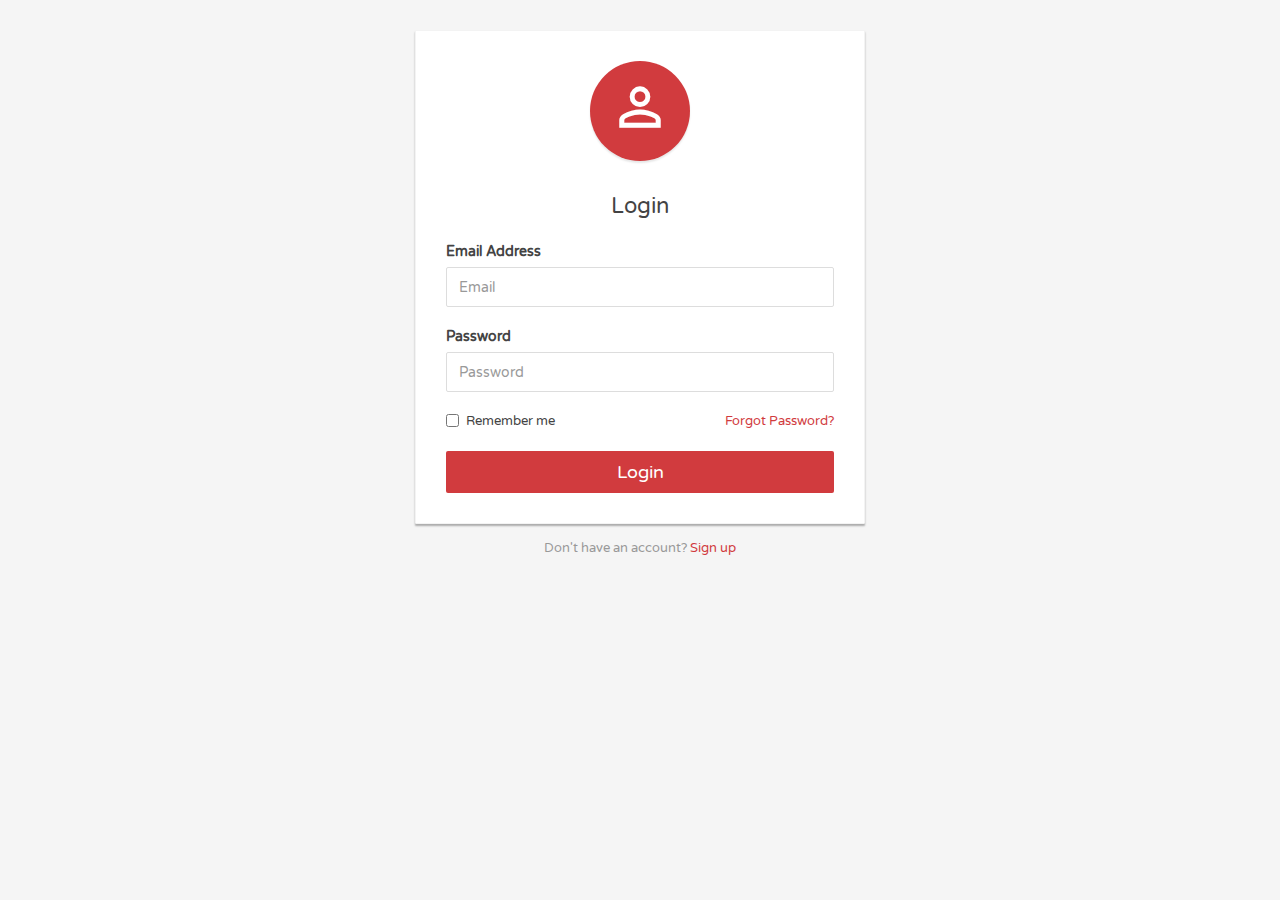
<file: Website/public/login.html>
<!DOCTYPE html>
  <html lang="en">
  <head>
    <meta charset="utf-8">
    <meta http-equiv="X-UA-Compatible" content="IE=edge">
    <meta name="viewport" content="width=device-width, initial-scale=1">
    <title>Login</title>
    <link rel="stylesheet" href="https://fonts.googleapis.com/icon?family=Material+Icons">
    <link href="https://fonts.googleapis.com/css?family=Roboto|Varela+Round" rel="stylesheet">
    <link rel="stylesheet" href="https://maxcdn.bootstrapcdn.com/bootstrap/3.3.7/css/bootstrap.min.css">
    <link rel="stylesheet" href="style.css">
  </head>
  <body>
  <div class="login-form">
      <form action="login.php" method="POST">
    		<div class="avatar" style="background: #d13b3e;"><i class="material-icons" style="background: #d13b3e;">&#xE7FF;</i></div>
        	<h4 class="modal-title">Login</h4>
            <div class="form-group">
                <label class="control-label" for="email">Email Address</label>
                <input type="text" class="form-control" placeholder="Email" required="required" name="email">
            </div>
            <div class="form-group">
                <label class="control-label" for="password">Password</label>
                <input type="password" class="form-control" placeholder="Password" required="required" name="password">
            </div>
            <div class="form-group small clearfix">
                <label class="checkbox-inline"><input type="checkbox"> Remember me</label>
                <a href="#" class="forgot-link" style="color: #d13b3e;">Forgot Password?</a>
            </div>
            <input type="submit" class="btn btn-primary btn-block btn-lg" style="background: #d13b3e;" value="Login" name="login">
        </form>
        <div class="text-center small">Don't have an account? <a href="register.php" style="color: #d13b3e;">Sign up</a></div>
    </div>
  </body>
</html>
</file>
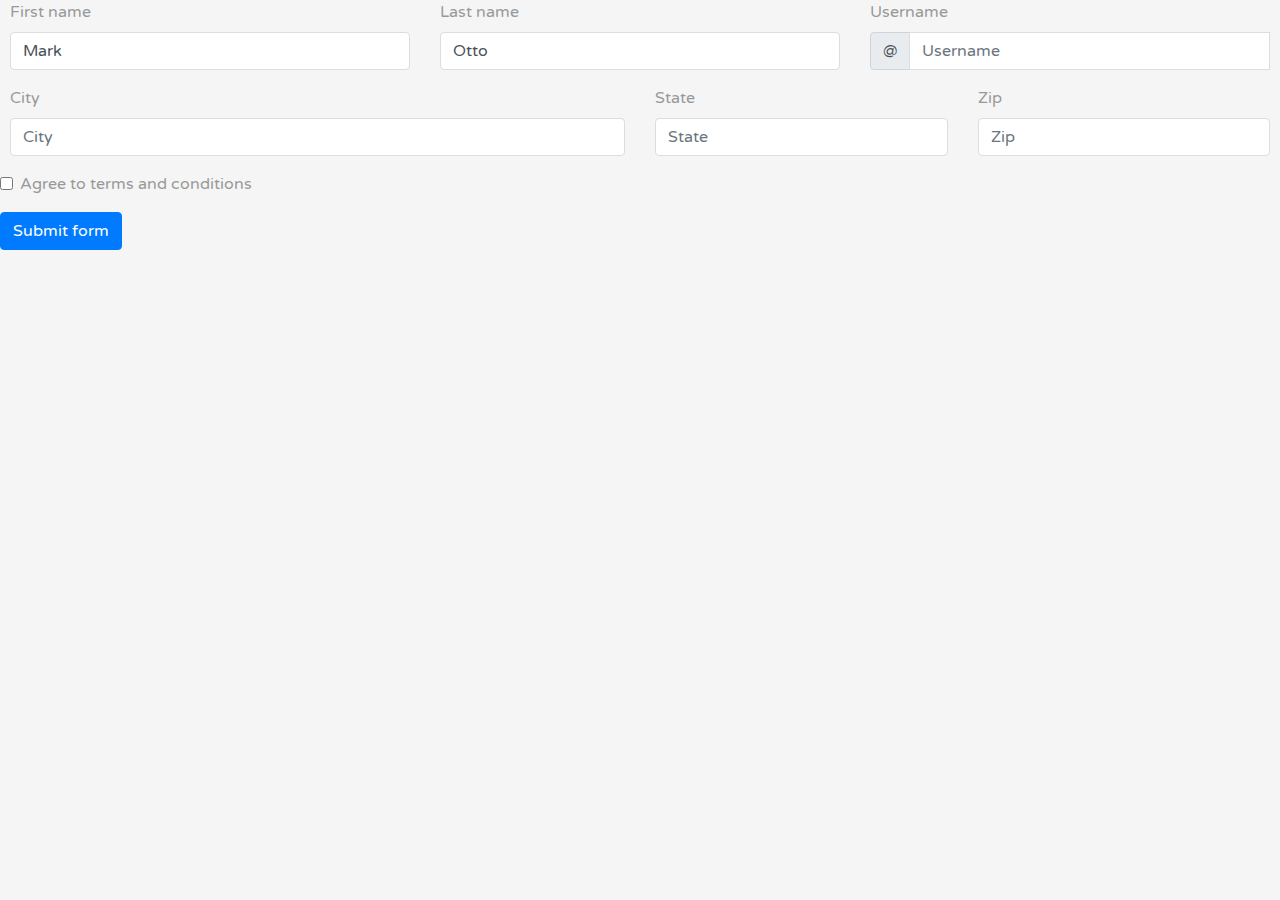
<file: Website/public/test.html>
<!DOCTYPE html>
  <html lang="en">
  <head>
    <meta charset="utf-8">
    <meta http-equiv="X-UA-Compatible" content="IE=edge">
    <meta name="viewport" content="width=device-width, initial-scale=1">
    <title>Login</title>
    <link rel="stylesheet" href="https://fonts.googleapis.com/icon?family=Material+Icons">
    <link href="https://fonts.googleapis.com/css?family=Roboto|Varela+Round" rel="stylesheet">
   <link href="bootstrap.min.css" rel="stylesheet">
    <link rel="stylesheet" href="style.css">
  </head>
  <body>
<form class="needs-validation" novalidate>
  <div class="form-row">
    <div class="col-md-4 mb-3">
      <label for="validationCustom01">First name</label>
      <input type="text" class="form-control" id="validationCustom01" placeholder="First name" value="Mark" required>
      <div class="valid-feedback">
        Looks good!
      </div>
    </div>
    <div class="col-md-4 mb-3">
      <label for="validationCustom02">Last name</label>
      <input type="text" class="form-control" id="validationCustom02" placeholder="Last name" value="Otto" required>
      <div class="valid-feedback">
        Looks good!
      </div>
    </div>
    <div class="col-md-4 mb-3">
      <label for="validationCustomUsername">Username</label>
      <div class="input-group">
        <div class="input-group-prepend">
          <span class="input-group-text" id="inputGroupPrepend">@</span>
        </div>
        <input type="text" class="form-control" id="validationCustomUsername" placeholder="Username" aria-describedby="inputGroupPrepend" required>
        <div class="invalid-feedback">
          Please choose a username.
        </div>
      </div>
    </div>
  </div>
  <div class="form-row">
    <div class="col-md-6 mb-3">
      <label for="validationCustom03">City</label>
      <input type="text" class="form-control" id="validationCustom03" placeholder="City" required>
      <div class="invalid-feedback">
        Please provide a valid city.
      </div>
    </div>
    <div class="col-md-3 mb-3">
      <label for="validationCustom04">State</label>
      <input type="text" class="form-control" id="validationCustom04" placeholder="State" required>
      <div class="invalid-feedback">
        Please provide a valid state.
      </div>
    </div>
    <div class="col-md-3 mb-3">
      <label for="validationCustom05">Zip</label>
      <input type="text" class="form-control" id="validationCustom05" placeholder="Zip" required>
      <div class="invalid-feedback">
        Please provide a valid zip.
      </div>
    </div>
  </div>
  <div class="form-group">
    <div class="form-check">
      <input class="form-check-input" type="checkbox" value="" id="invalidCheck" required>
      <label class="form-check-label" for="invalidCheck">
        Agree to terms and conditions
      </label>
      <div class="invalid-feedback">
        You must agree before submitting.
      </div>
    </div>
  </div>
  <button class="btn btn-primary" type="submit">Submit form</button>
</form>

<script>
// Example starter JavaScript for disabling form submissions if there are invalid fields
(function() {
  'use strict';
  window.addEventListener('load', function() {
    // Fetch all the forms we want to apply custom Bootstrap validation styles to
    var forms = document.getElementsByClassName('needs-validation');
    // Loop over them and prevent submission
    var validation = Array.prototype.filter.call(forms, function(form) {
      form.addEventListener('submit', function(event) {
        if (form.checkValidity() === false) {
          event.preventDefault();
          event.stopPropagation();
        }
        form.classList.add('was-validated');
      }, false);
    });
  }, false);
})();
</script>
</body>
</html>
</file>
<file: Website/public/style.css>
<style>
  
  

  #hideAll
   {
     position: fixed;
     left: 0px; 
     right: 0px; 
     top: 0px; 
     bottom: 0px; 
     background-color: white;
     z-index: 99; /* Higher than anything else in the document */
  
   }
    body {
        color: #999;
		background: #f5f5f5;
		font-family: 'Varela Round', sans-serif;
	}
	.form-control {
		box-shadow: none;
		border-color: #ddd;
	}
 
	.form-control:focus {
		border-color: #4aba70;
	}
	.login-form {
        width: 450px;
		margin: 0 auto;
		padding: 30px 0;
	}
    .login-form form {
        color: #434343;
		border-radius: 1px;
    	margin-bottom: 15px;
        background: #fff;
		border: 1px solid #f3f3f3;
        box-shadow: 0px 2px 2px rgba(0, 0, 0, 0.3);
        padding: 30px;
	}
	.login-form h4 {
		text-align: center;
		font-size: 22px;
    margin-bottom: 20px;
	}
    .login-form .avatar {
        color: #fff;
		margin: 0 auto 30px;
        text-align: center;
		width: 100px;
		height: 100px;
		border-radius: 50%;
		z-index: 9;
		background: #347bf6;
		padding: 15px;
		box-shadow: 0px 2px 2px rgba(0, 0, 0, 0.1);
	}
    .login-form .avatar i {
        font-size: 62px;
    }
    .login-form .form-group {
        margin-bottom: 20px;
    }
	.login-form .form-control, .login-form .btn {
		min-height: 40px;
		border-radius: 2px;
    transition: all 0.5s;
	}
	.login-form .close {
        position: absolute;
		top: 15px;
		right: 15px;
	}
	.login-form .btn {
		background: #ec2414;
		border: none;
		line-height: normal;
	}
	.login-form .btn:hover, .login-form .btn:focus {
		background: #42ae68;
	}
    .login-form .checkbox-inline {
        float: left;
    }
    .login-form input[type="checkbox"] {
        margin-top: 2px;
    }
    .login-form .forgot-link {
        float: right;
    }
    .login-form .small {
        font-size: 13px;
    }
    .login-form a {
        color: #ec2414;
    }
    
    .card-horizontal {
      display: flex;
      flex: 1 1 auto;
    }
    
    
    
    
    .Absolute-Center {
         background-color: #000;
          width: 800px;
          height: 200px;
          position: absolute;
          top: 37%;
          left: 34%;
          display: block;
          margin: 0 auto;
          font-weight: bold;
          font-size: 100px;
          text-transform: uppercase;
          color: #ccc;
    }

    .sidebar {
      position: fixed;
      top: 0;
      bottom: 0;
      left: 0;
      z-index: 100; /* Behind the navbar */
      padding: 48px 0 0; /* Height of navbar */
      box-shadow: inset -1px 0 0 rgba(0, 0, 0, .1);
    }

    .sidebar-sticky {
      position: relative;
      top: 0;
      height: calc(100vh - 48px);
      padding-top: .5rem;
      overflow-x: hidden;
      overflow-y: auto; /* Scrollable contents if viewport is shorter than content. */
    }

    @supports ((position: -webkit-sticky) or (position: sticky)) {
      .sidebar-sticky {
        position: -webkit-sticky;
        position: sticky;
      }
    }

    .sidebar .nav-link {
      font-weight: 500;
      color: #333;
    }

    .sidebar .nav-link .feather {
      margin-right: 4px;
      color: #999;
    }

    .sidebar .nav-link.active {
      color: #e32636;
    }

    .sidebar .nav-link:hover .feather,
    .sidebar .nav-link.active .feather {
      color: inherit;
    }

    .sidebar-heading {
      font-size: .75rem;
      text-transform: uppercase;
    }
    
    .scrollable{
      overflow-y: auto;
      max-height: 100px;
    }
    


    /*
     * Content
     */

    [role="main"] {
      padding-top: 48px; /* Space for fixed navbar */
    }

    /*
     * Navbar
     */
     .feather {
       width: 16px;
       height: 16px;
       vertical-align: text-bottom;
     }
    .navbar-brand {
      padding-top: .75rem;
      padding-bottom: .75rem;
      font-size: 1rem;
      background-color: rgba(0, 0, 0, .25);
      box-shadow: inset -1px 0 0 rgba(0, 0, 0, .25);
    }

    .navbar .form-control {
      padding: .75rem 1rem;
      border-width: 0;
      border-radius: 0;
    }

    .form-control-dark {
      color: #fff;
      background-color: rgba(255, 255, 255, .1);
      border-color: rgba(255, 255, 255, .1);
    }

    .form-control-dark:focus {
      border-color: transparent;
      box-shadow: 0 0 0 3px rgba(255, 255, 255, .25);
    }
    
    .carousel-indicators li {
      background-color: #999;
      background-color: rgba(70,70,70,.25);
    }
    
    .carousel-indicators .active {
      background-color: #444;
    }
    
    
</style>
</file>
